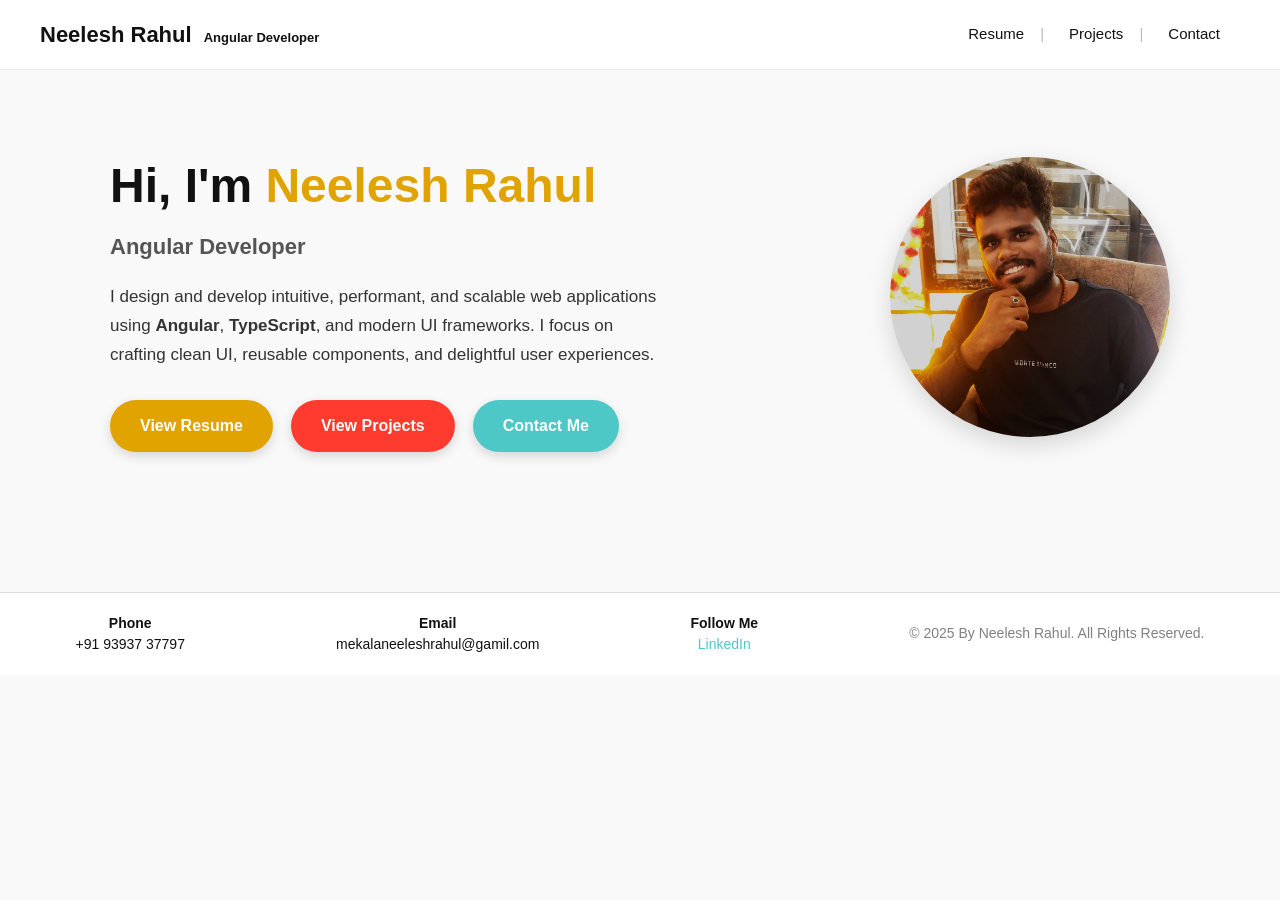
<file: index.html>
<!DOCTYPE html>
<html lang="en">
<head>
  <meta charset="UTF-8" />
  <meta name="viewport" content="width=device-width, initial-scale=1.0">
  <title>Neelesh Rahul - Portfolio</title>

  <link rel="stylesheet" href="style.css">

  <!-- Lottie Player -->
  <!-- <script src="https://unpkg.com/@lottiefiles/lottie-player@latest/dist/lottie-player.js"></script> -->
  <div class="intro-dot"></div>
</head>

<body>

  <!-- HEADER -->
  <header>
    <h2 class="logo">Neelesh Rahul <span class="role">Angular Developer</span></h2>
    <nav>
      <a href="resume.html">Resume</a>
      <a href="projects.html">Projects</a>
      <a href="contact.html">Contact</a>
    </nav>
  </header>

  <!-- HERO SECTION -->
  <section class="hero fade-in">

    <div class="intro">

      <!-- Working Lottie animation -->
      <lottie-player
        src="https://assets3.lottiefiles.com/packages/lf20_tlncsgd3.json"
        background="transparent"
        speed="1"
        style="width: 80px; height: 80px;"
        loop
        autoplay>
      </lottie-player>

      <h1>Hi, I'm <span>Neelesh Rahul</span></h1>
      <h2>Angular Developer</h2>

      <p>
        I design and develop intuitive, performant, and scalable web applications
        using <strong>Angular</strong>, <strong>TypeScript</strong>, and modern UI frameworks.
        I focus on crafting clean UI, reusable components, and delightful user experiences.
      </p>

      <div class="buttons">
        <a href="resume.html" class="btn yellow">View Resume</a>
        <a href="projects.html" class="btn red">View Projects</a>
        <a href="contact.html" class="btn blue">Contact Me</a>
      </div>
    </div>

    <div class="image-box">
      <img src="assets/profile.jpg" alt="Profile Image" class="profile-photo">
    </div>

  </section>

  <!-- FOOTER -->
  <footer>
    <div>
      <strong>Phone</strong><br>
      +91 93937 37797
    </div>
    <div>
      <strong>Email</strong><br>
      mekalaneeleshrahul@gamil.com
    </div>
    <div>
      <strong>Follow Me</strong><br>
      <a href="https://www.linkedin.com/in/m-neeleshrahul" target="_blank">LinkedIn</a>
    </div>
    <div class="copyright">
      © 2025 By Neelesh Rahul. All Rights Reserved.
    </div>
  </footer>

  <script src="script.js"></script>

</body>
</html>
</file>
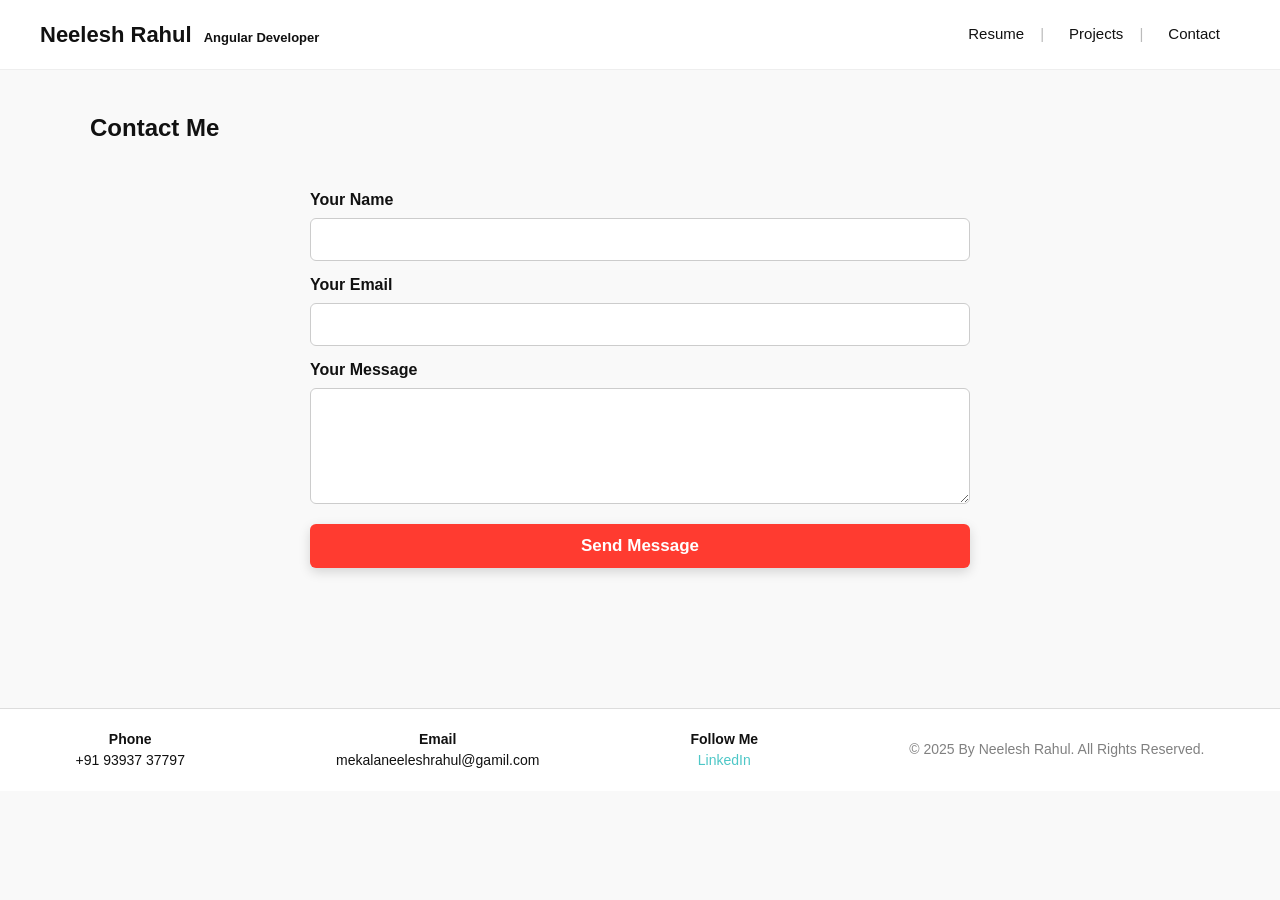
<file: contact.html>
<!DOCTYPE html>
<html lang="en">
<head>
  <meta charset="UTF-8">
  <meta name="viewport" content="width=device-width, initial-scale=1.0">
  <title>Contact - Neelesh Rahul</title>
  <link rel="stylesheet" href="style.css">
</head>

<body>

<header>
  <a href="index.html">
  <h2 class="logo">Neelesh Rahul <span class="role">Angular Developer</span></h2>
  </a>
  <nav>
    <!-- <a href="index.html">Home</a> -->
    <a href="resume.html">Resume</a>
    <a href="projects.html">Projects</a>
    <a href="contact.html" class="active">Contact</a>
  </nav>
</header>

<section class="page-container">
  <h1 class="page-title">Contact Me</h1>

  <form action="https://formsubmit.co/mekalaneeleshrahul@gamil.com" method="POST" class="contact-form">

    <!-- Prevent spam -->
    <input type="hidden" name="_captcha" value="false">

    <!-- Redirect after submit -->
    <input type="hidden" name="_next" value="https://yourusername.github.io/my-portfolio/thankyou.html">

    <label>Your Name</label>
    <input type="text" name="name" required>

    <label>Your Email</label>
    <input type="email" name="email" required>

    <label>Your Message</label>
    <textarea name="message" rows="5" required></textarea>

    <button type="submit" class="btn red">Send Message</button>
  </form>

</section>

<footer>
  <div>
    <strong>Phone</strong><br>
    +91 93937 37797
  </div>
  <div>
    <strong>Email</strong><br>
    mekalaneeleshrahul@gamil.com
  </div>
  <div>
    <strong>Follow Me</strong><br>
    <a href="https://www.linkedin.com/in/m-neelesh-rahul-0b759b161" target="_blank">LinkedIn</a>
  </div>
  <div class="copyright">
    © 2025 By Neelesh Rahul. All Rights Reserved.
  </div>
</footer>

</body>
</html>
</file>
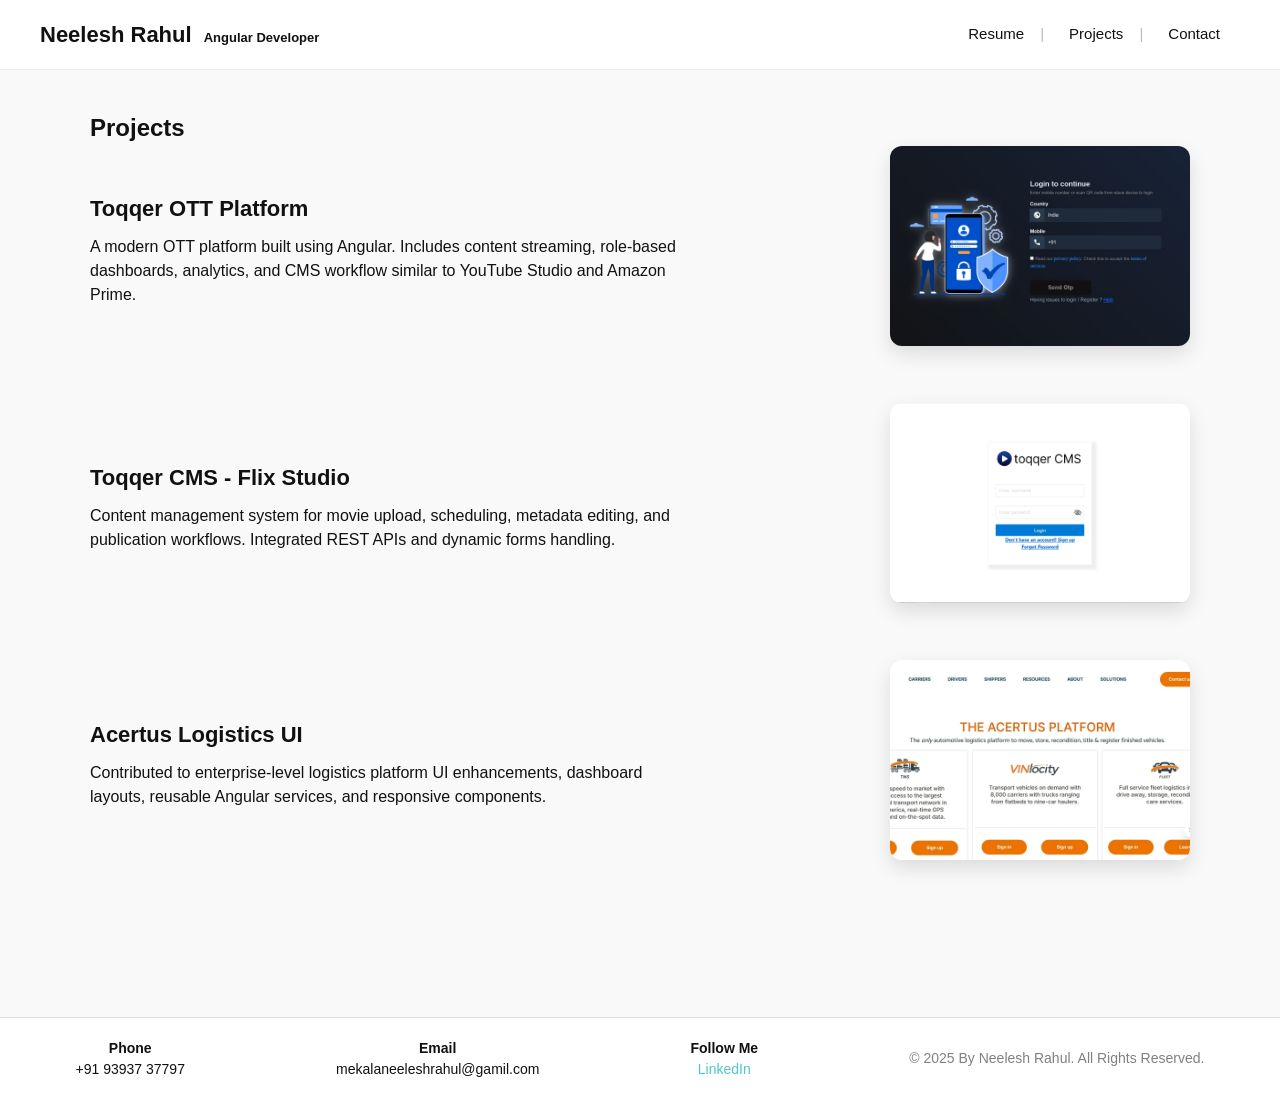
<file: projects.html>
<!DOCTYPE html>
<html lang="en">
<head>
  <meta charset="UTF-8">
  <meta name="viewport" content="width=device-width, initial-scale=1.0">
  <title>Projects - Neelesh Rahul</title>
  <link rel="stylesheet" href="style.css">
</head>

<body>

<header>
  <a href = "index.html">
  <h2 class="logo" >Neelesh Rahul <span class="role">Angular Developer</span></h2>
  </a>
  <nav>
    <!-- <a href="index.html">Home</a> -->
    <a href="resume.html">Resume</a>
    <a href="projects.html" class="active">Projects</a>
    <a href="contact.html">Contact</a>
  </nav>
</header>

<section class="page-container">
  <h1 class="page-title">Projects</h1>

  <div class="project-row">
    <div class="project-info">
      <h3>Toqqer OTT Platform</h3>
      <p>A modern OTT platform built using Angular. Includes content streaming, role-based dashboards, analytics, and CMS workflow similar to YouTube Studio and Amazon Prime.</p>
    </div>
    <div class="project-img">
      <img src="assets/p3.jpg" alt="Toqqer Project Screenshot">
    </div>
  </div>

  <div class="project-row">
    <div class="project-info">
      <h3>Toqqer CMS - Flix Studio</h3>
      <p>Content management system for movie upload, scheduling, metadata editing, and publication workflows. Integrated REST APIs and dynamic forms handling.</p>
    </div>
    <div class="project-img">
      <img src="assets/p2.jpg" alt="CMS Screenshot">
    </div>
  </div>

  <div class="project-row">
    <div class="project-info">
      <h3>Acertus Logistics UI</h3>
      <p>Contributed to enterprise-level logistics platform UI enhancements, dashboard layouts, reusable Angular services, and responsive components.</p>
    </div>
    <div class="project-img">
      <img src="assets/p1.jpg" alt="Acertus UI Screenshot">
    </div>
  </div>

</section>

<footer>
  <div>
    <strong>Phone</strong><br>
    +91 93937 37797
  </div>
  <div>
    <strong>Email</strong><br>
    mekalaneeleshrahul@gamil.com
  </div>
  <div>
    <strong>Follow Me</strong><br>
    <a href="https://www.linkedin.com/in/m-neelesh-rahul-0b759b161" target="_blank">LinkedIn</a>
  </div>
  <div class="copyright">
    © 2025 By Neelesh Rahul. All Rights Reserved.
  </div>
</footer>

</body>
</html>
</file>
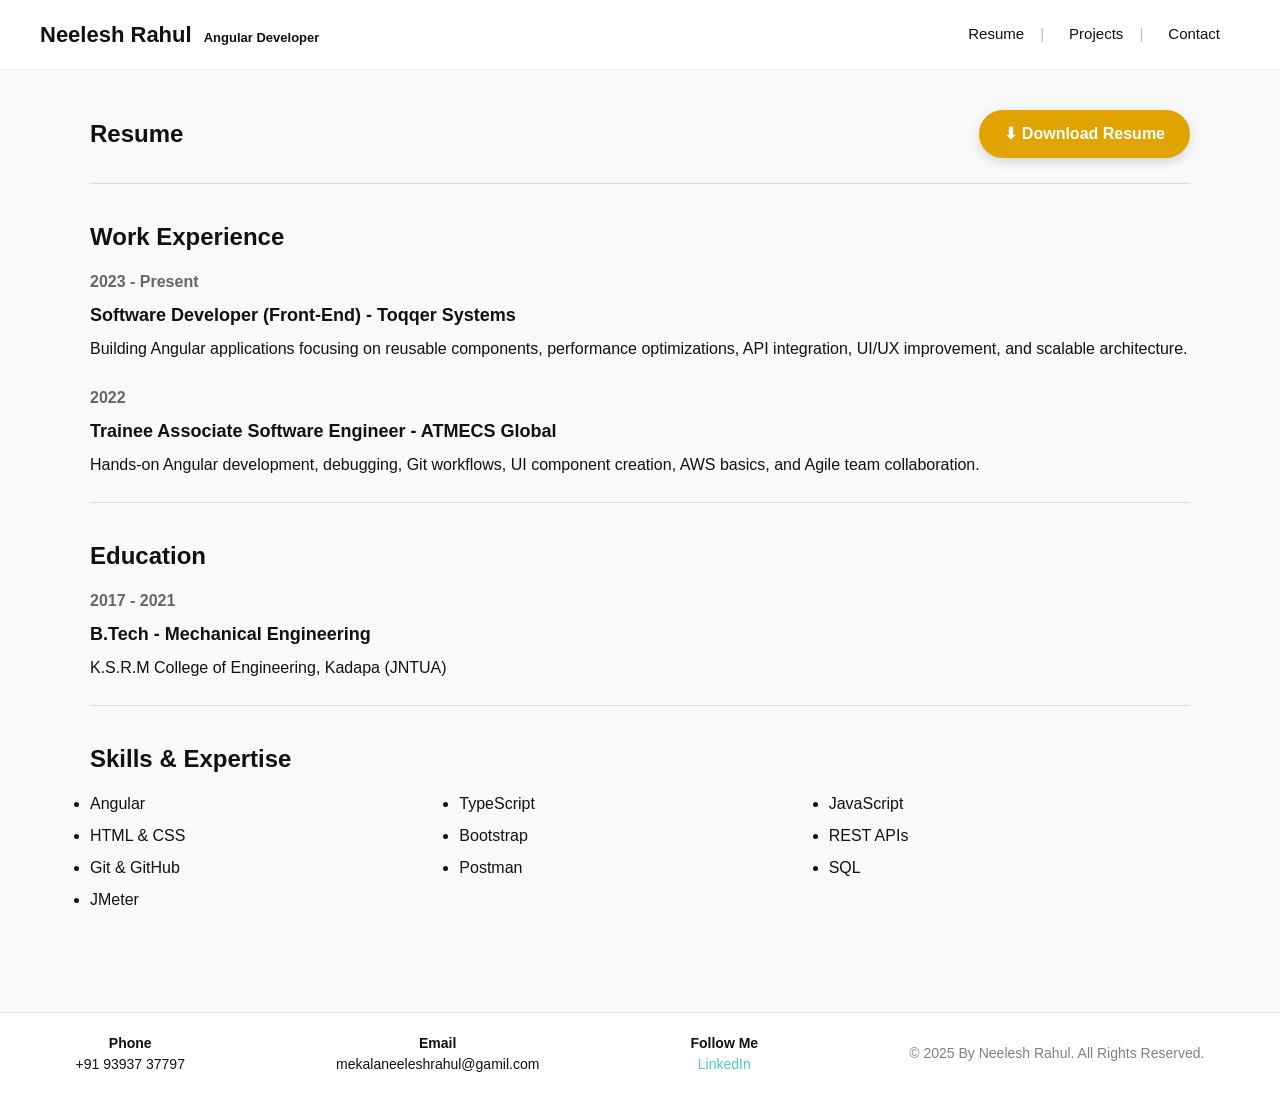
<file: resume.html>
<!DOCTYPE html>
<html lang="en">
<head>
  <meta charset="UTF-8">
  <meta name="viewport" content="width=device-width, initial-scale=1.0">
  <title>Resume - Neelesh Rahul</title>
  <link rel="stylesheet" href="style.css">
</head>

<body>

<header>
  <a href="index.html" class="no-underline">
    <h2 class="logo">Neelesh Rahul <span class="role">Angular Developer</span></h2>
  </a>

  <nav>
    <a href="resume.html" class="active">Resume</a>
    <a href="projects.html">Projects</a>
    <a href="contact.html">Contact</a>
  </nav>
</header>

<section class="page-container fade-in resume-page">

  <div class="resume-header">
    <h1 class="page-title">Resume</h1>
    <a href="assets/resume.pdf" download class="btn yellow download-btn">⬇ Download Resume</a>
  </div>

  <div class="divider"></div>

  <!-- Work Experience -->
  <div class="section">
    <h2 class="section-title">Work Experience</h2>

    <div class="resume-item">
      <span class="date">2023 - Present</span>
      <div class="details">
        <h3>Software Developer (Front-End) - Toqqer Systems</h3>
        <p>Building Angular applications focusing on reusable components, performance optimizations, API integration, UI/UX improvement, and scalable architecture.</p>
      </div>
    </div>

    <div class="resume-item">
      <span class="date">2022</span>
      <div class="details">
        <h3>Trainee Associate Software Engineer - ATMECS Global</h3>
        <p>Hands-on Angular development, debugging, Git workflows, UI component creation, AWS basics, and Agile team collaboration.</p>
      </div>
    </div>
  </div>

  <div class="divider"></div>

  <!-- Education -->
  <div class="section">
    <h2 class="section-title">Education</h2>

    <div class="resume-item">
      <span class="date">2017 - 2021</span>
      <div class="details">
        <h3>B.Tech - Mechanical Engineering</h3>
        <p>K.S.R.M College of Engineering, Kadapa (JNTUA)</p>
      </div>
    </div>
  </div>

  <div class="divider"></div>

  <!-- Skills -->
  <div class="section">
    <h2 class="section-title">Skills & Expertise</h2>

    <ul class="skills-list">
      <li>Angular</li>
      <li>TypeScript</li>
      <li>JavaScript</li>
      <li>HTML & CSS</li>
      <li>Bootstrap</li>
      <li>REST APIs</li>
      <li>Git & GitHub</li>
      <li>Postman</li>
      <li>SQL</li>
      <li>JMeter</li>
    </ul>
  </div>

</section>

<footer>
  <div>
    <strong>Phone</strong><br>
    +91 93937 37797
  </div>
  <div>
    <strong>Email</strong><br>
    mekalaneeleshrahul@gamil.com
  </div>
  <div>
    <strong>Follow Me</strong><br>
    <a href="https://www.linkedin.com/in/m-neelesh-rahul-0b759b161" target="_blank">LinkedIn</a>
  </div>
  <div class="copyright">
    © 2025 By Neelesh Rahul. All Rights Reserved.
  </div>
</footer>

<script src="script.js"></script>

</body>
</html>
</file>
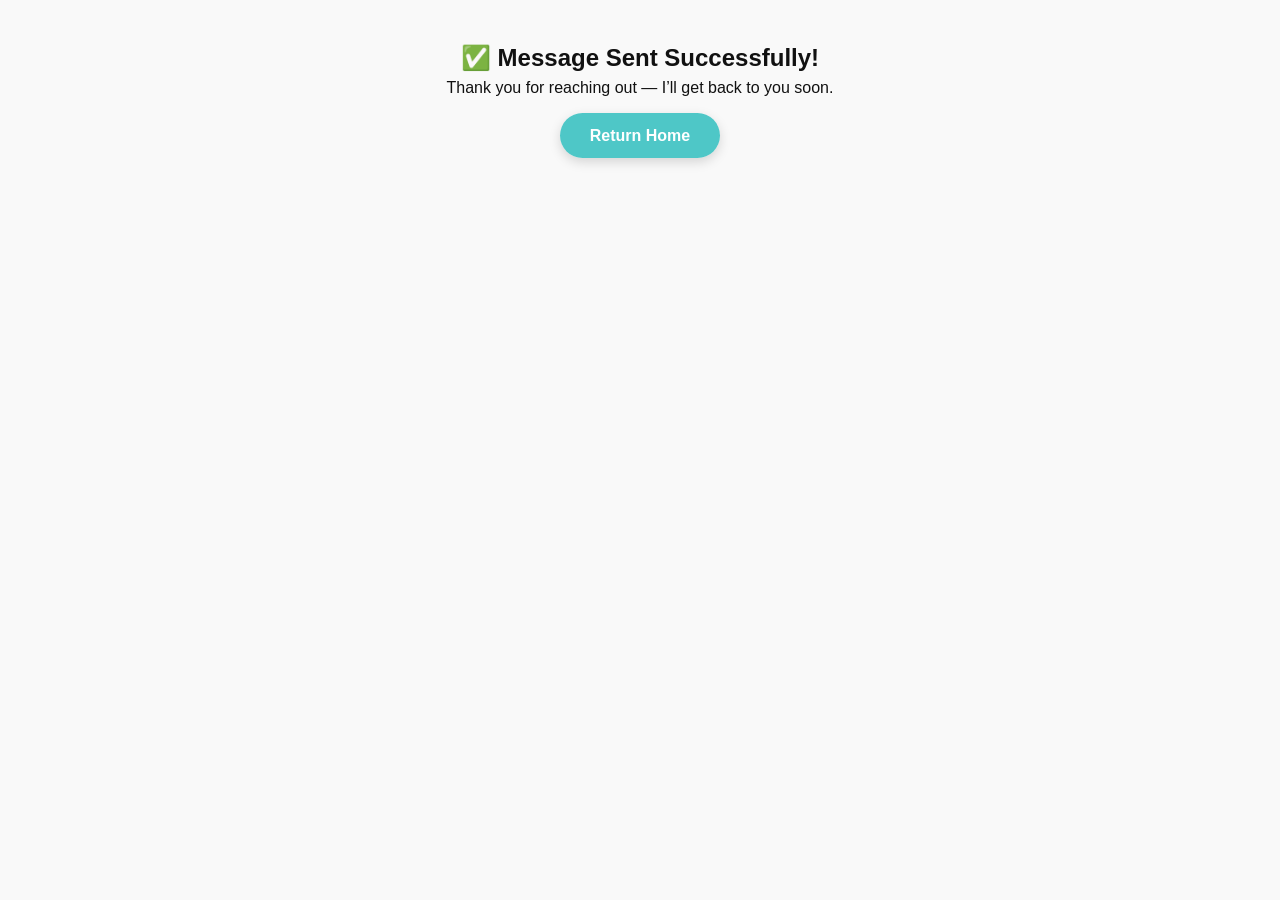
<file: thankyou.html>
<!DOCTYPE html>
<html>
<head>
  <meta charset="UTF-8">
  <title>Thank You</title>
  <link rel="stylesheet" href="style.css">
</head>

<body>

<section class="page-container" style="text-align:center; padding-top:70px;">
  <h1>✅ Message Sent Successfully!</h1>
  <p>Thank you for reaching out — I’ll get back to you soon.</p>
  <br>
  <a href="index.html" class="btn blue">Return Home</a>
</section>

</body>
</html>
</file>
<file: style.css>
/* ----------------------------------------------------
   GLOBAL RESET + BASE STYLE
---------------------------------------------------- */
* {
  box-sizing: border-box;
  margin: 0;
  padding: 0;
}

body {
  font-family: Arial, Helvetica, sans-serif;
  background: #f9f9f9;
  color: #111;
  line-height: 1.5;
}

html {
  scroll-behavior: smooth;
}


/* ----------------------------------------------------
   HEADER
---------------------------------------------------- */
header {
  display: flex;
  justify-content: space-between;
  align-items: center;
  padding: 18px 40px;
  background: #fff;
  border-bottom: 1px solid #eee;
}
header a {
  text-decoration: none !important;
  color: #111 !important;         /* Always dark */
}

header a:visited,
header a:active,
header a:focus {
  text-decoration: none !important;
  color: #111 !important;
}

.logo span,
.logo {
  color: #111 !important;
}

.logo {
  font-size: 22px;
  font-weight: bold;
}

.role {
  font-size: 13px;
  color: gray;
  margin-left: 6px;
}

.no-underline {
  text-decoration: none !important;
}
nav {
  display: flex;
  align-items: center;
  gap: 25px; /* spacing between links */
}

nav a {
  text-decoration: none;
  color: #111 !important;
  font-size: 15px;
  font-weight: 500;
  position: relative;
  padding-right: 20px; /* space for divider */
}

/* Add | divider between nav items */
nav a:not(:last-child)::after {
  content: "|";
  position: absolute;
  right: 0;
  top: 0;
  color: #bbb;
  font-weight: 300;
}


@media (max-width: 480px) {
  header {
    padding: 12px 20px;
  }
}
.resume-item {
  flex-direction: column;
}

.resume-item .date {
  width: 100%;
  margin-bottom: 8px;
}


/* ----------------------------------------------------
   HERO SECTION
---------------------------------------------------- */
.hero {
  display: flex;
  justify-content: space-around;
  align-items: center;
  flex-wrap: wrap;
  gap: 50px;
  padding: 80px 20px;
}

.intro {
  max-width: 550px;
  animation: fadeUp 1.2s ease-out;
}

.intro h1 {
  font-size: 48px;
  font-weight: bold;
}

.intro h1 span {
  color: #e0a300;
}

.intro h2 {
  font-size: 22px;
  color: #555;
  margin-top: 8px;
}

.intro p {
  margin-top: 20px;
  color: #333;
  font-size: 17px;
  line-height: 1.7;
}

.profile-photo {
  width: 280px;
  height: 280px;
  border-radius: 50%;
  object-fit: cover;
  box-shadow: 0 8px 25px rgba(0,0,0,0.15);
  transition: 0.3s ease;
}

.profile-photo:hover {
  transform: scale(1.05);
}

.page-container {
  width: 90% !important;
  max-width: 1100px;
  margin-left: auto !important;
  margin-right: auto !important;
  padding: 40px 0 !important;
  display: block;
}


/* ----------------------------------------------------
   BUTTONS
---------------------------------------------------- */
.buttons {
  display: flex;
  gap: 18px;
  margin-top: 30px;
}

.btn {
  padding: 14px 30px;
  border-radius: 50px;
  font-weight: 600;
  color: white;
  text-decoration: none;
  transition: 0.3s ease;
  box-shadow: 0 4px 12px rgba(0,0,0,0.15);
}

.btn:hover {
  transform: translateY(-4px);
  box-shadow: 0 7px 18px rgba(0,0,0,0.22);
}

.btn.yellow { background: #e0a300; }
.btn.red    { background: #ff3b30; }
.btn.blue   { background: #4ec7c7; }


/* ----------------------------------------------------
   FOOTER
---------------------------------------------------- */
footer {
  margin-top: 60px;
  display: flex;
  justify-content: space-around;
  padding: 20px 0;
  border-top: 1px solid #ddd;
  background: #fff;
  font-size: 14px;
}

footer div {
  text-align: center;
}

footer a {
  text-decoration: none;
  color: #4ec7c7;
}

footer .copyright {
  color: gray;
  margin-top: 10px;
}


/* ----------------------------------------------------
   PROJECTS PAGE
---------------------------------------------------- */
.project-row {
  display: flex;
  justify-content: space-between;
  align-items: center;
  margin-bottom: 50px;
  gap: 30px;
}

.project-info {
  width: 55%;
}

.project-info h3 {
  font-size: 22px;
  margin-bottom: 10px;
}

.project-img img {
  width: 300px;
  height: 200px;
  object-fit: cover;
  border-radius: 12px;
  box-shadow: 0 8px 20px rgba(0,0,0,0.12);
}


/* ----------------------------------------------------
   RESUME PAGE
---------------------------------------------------- */
/* .resume-page {
  width: 75%;
  margin: auto;
  padding: 40px 0;
} */
 /* .resume-page {
  width: 100% !important;
  max-width: 1100px !important;
  margin: auto;
  padding-top: 20px;
} */


.resume-header {
  display: flex;
  justify-content: space-between;
  align-items: center;
}

.download-btn {
  padding: 12px 25px;
  border-radius: 50px;
}

.section {
  margin-top: 35px;
}

.section-title {
  font-size: 24px;
  margin-bottom: 15px;
}

.divider {
  width: 100%;
  height: 1px;
  background: #ddd;
  margin: 25px 0;
}

.resume-item {
  display: flex;
  justify-content: space-between;
  margin-bottom: 25px;
}

.resume-item .date {
  width: 25%;
  color: #666;
  font-weight: 600;
}

.resume-item .details h3 {
  margin-bottom: 8px;
  font-size: 18px;
}

.skills-list {
  display: grid;
  grid-template-columns: repeat(3, 1fr);
  gap: 8px;
}


/* ----------------------------------------------------
   CONTACT PAGE
---------------------------------------------------- */
.contact-form {
  width: 60%;
  margin: auto;
  margin-top: 30px;
  display: flex;
  flex-direction: column;
  padding-bottom: 40px;
}

.contact-form label {
  margin-top: 12px;
  font-weight: bold;
}

.contact-form input,
.contact-form textarea {
  padding: 12px;
  border-radius: 6px;
  border: 1px solid #ccc;
  font-size: 15px;
  margin-top: 6px;
}

.contact-form button {
  margin-top: 20px;
  padding: 12px;
  color: white;
  background: #4ec7c7;
  border: none;
  border-radius: 6px;
  font-size: 17px;
  cursor: pointer;
}


/* ----------------------------------------------------
   ANIMATIONS
---------------------------------------------------- */
.fade-in {
  opacity: 0;
  transform: translateY(20px);
  transition: 0.8s ease-out;
}

.show {
  opacity: 1;
  transform: translateY(0);
}

@keyframes fadeUp {
  from { opacity: 0; transform: translateY(20px); }
  to   { opacity: 1; transform: translateY(0); }
}


/* ----------------------------------------------------
   RESPONSIVE SCREENS
---------------------------------------------------- */
@media (max-width: 1024px) {
  .hero {
    flex-direction: column;
    text-align: center;
  }

  .project-row {
    flex-direction: column;
    text-align: center;
  }

  .project-info {
    width: 100%;
  }
}

@media (max-width: 768px) {
  header {
    flex-direction: column;
    gap: 10px;
  }

  .profile-photo {
    width: 200px;
    height: 200px;
  }

  .contact-form {
    width: 80%;
  }

  footer {
    flex-direction: column;
    gap: 12px;
  }
}

@media (max-width: 480px) {
  .intro h1 {
    font-size: 32px;
  }

  .buttons {
    flex-direction: column;
    width: 90%;
    margin: auto;
  }

  .btn {
    width: 100%;
    text-align: center;
  }

  .skills-list {
    grid-template-columns: repeat(1, 1fr);
  }

  .resume-item {
    flex-direction: column;
  }

  .resume-item .date {
    width: 100%;
    margin-bottom: 5px;
  }
}
</file>
